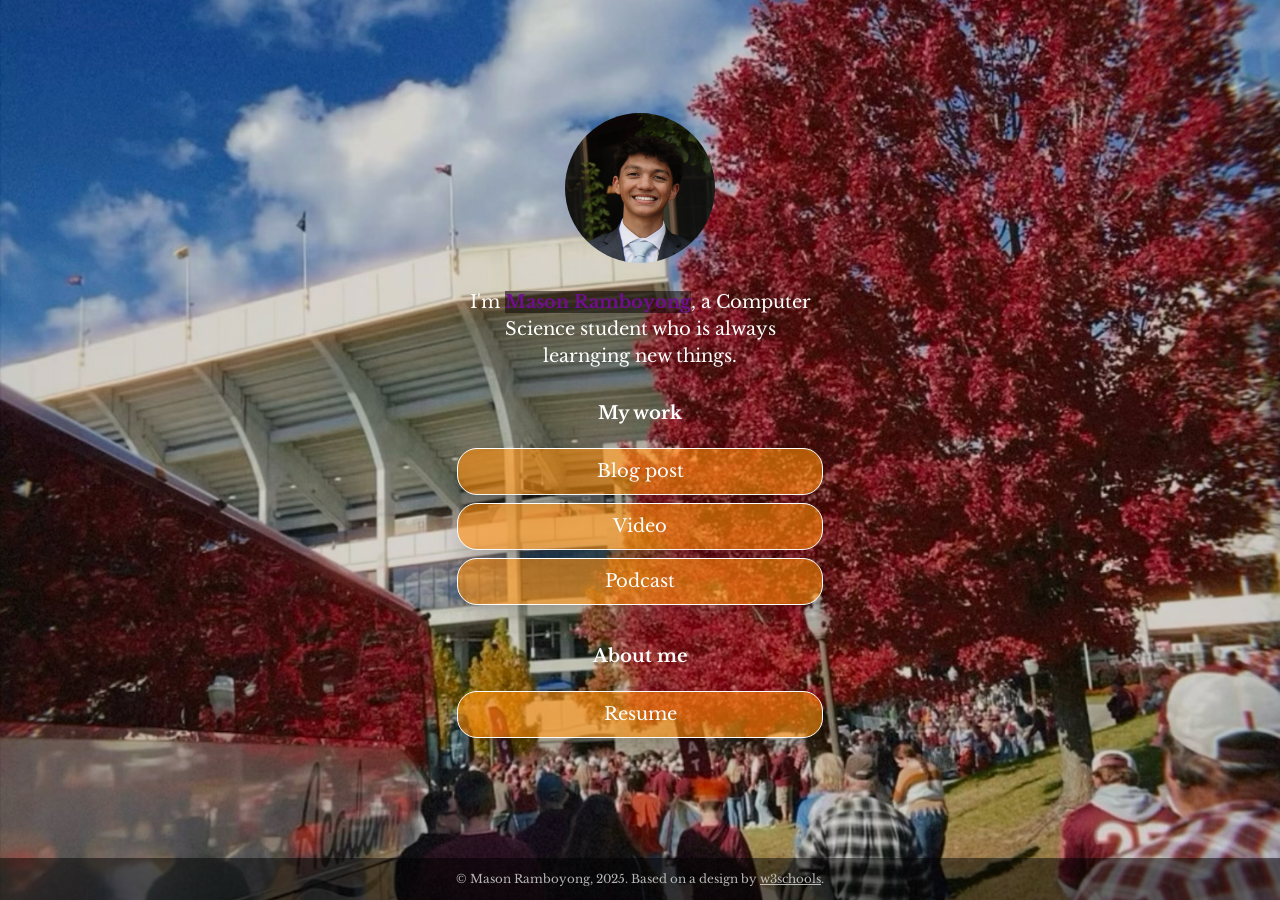
<file: index.html>
<!DOCTYPE html>
<!-- This page is adapted from w3schools "How to make a link tree website https://www.w3schools.com/howto/howto_website_create_linktree.asp" -->
<html lang="en">

<head>
  <meta charset="utf-8" />
  <meta name="viewport" content="width=device-width, initial-scale=1" />
  <!-- Add your name below -->
  <title>Mason Ramboyong</title>
  <link rel="stylesheet" href="css/style.css">
  <link rel="preconnect" href="https://fonts.googleapis.com">
  <link rel="preconnect" href="https://fonts.gstatic.com" crossorigin>
  <link href="https://fonts.googleapis.com/css2?family=Libre+Baskerville:ital,wght@0,400;0,700;1,400&family=Space+Mono:ital,wght@0,400;0,700;1,400;1,700&display=swap" rel="stylesheet">
</head>

<body class="main-text-color">
  <!-- Content container. Everything except footer goes here -->
  <div class="container">
    <!-- Image and name container. Put your replacement photo—which you should crop to be square—in the images folder, then change the source attribute to images/yourportraitfilename.jpg. This path says, "Look in the images folder for yourportraitfilename.jpg." Be sure to change the alt text, too. -->
    <div class="image-container">
      <img src="images/profile.jpeg" alt="Photo by Mason Ramboyong">
    </div>
    <div class="intro">
      I'm <span class="name"><strong>Mason Ramboyong</strong></span>, a Computer Science student who is always learnging new things.
    </div>
    <div class="section-header">
      <h1>My work</h1>
    </div>
    <!-- Replace the # inside of the href="#" with your links. -->
    <div class="links-container">
      <div class="button toggle">Blog post</div>
      <div class="slidedown">
        <div class="description">
          <h2>The Good, Bad, and Future of LLMs and Coding</h2>
          <p>This blog post dives into some of the good and bad sides of LLMs use during coding. While evaluating the future effects of LLMs impact on the coding landscape.</p>
          <a href="https://medium.com/@masonrambo/the-good-bad-and-future-of-llms-and-coding-608c928e6146" class="external-link" target="_blank">Read</a>
        </div>
      </div>

      <div class="button toggle">Video</div>
      <div class="slidedown">
        <div class="description">
          <h2>Oatmilk Caramel Latte Tutorial</h2>
          <p>This video tutorial shows you how to make a delicious oatmilk caramel latte at home.</p>
          <a href="https://youtu.be/22QhPCvYkMs?si=OxtfrszB8uLK7wcW" class="external-link" target="_blank">Watch</a>
        </div>
      </div>

      <div class="button toggle">Podcast</div>
      <div class="slidedown">
        <div class="description">
          <h2>Social Media Engagement and its Relevance at Virginia Tech Podcast</h2>
          <p>As students at Virginia Tech, social media becomes more and more impactful in our lives as time passes, and as a consequence, gathering student engagement on social media posts has become more important in order to develop a sense of community and connection at Virginia Tech. Listen to today's episode as we discuss how social media can be used effectively to keep Hokies engaged.</p>
          <a href="https://soundcloud.com/owlspodcastvt/social-media-engagement-and-its-relevance-at-virginia-tech?si=ffdfb60f9c86433299c9b47ac0e08382&utm_source=clipboard&utm_medium=text&utm_campaign=social_sharing" class="external-link" target="_blank">Listen</a>
        </div>
      </div>
    </div>

    <!-- Replace # with PDF from Google Docs, or replace the entire section with whatever you want. Or delete it! Or add another section below it!-->
    <div class="section-header">
      <h1>About me</h1>
    </div>

    <div class="links-container">
      <a href="https://www.linkedin.com/in/mason-ramboyong/" class="button" target="_blank">Resume</a>
    </div>

  </div>
  <div class="footer">
    <p>©  Mason Ramboyong, 2025. Based on a design by <a
        href="https://www.w3schools.com/howto/howto_website_create_linktree.asp" target="_blank">w3schools</a>.
    </p>
  </div>
  <script type="text/javascript" src="js/slider.js"></script>
</body>

</html>
</file>
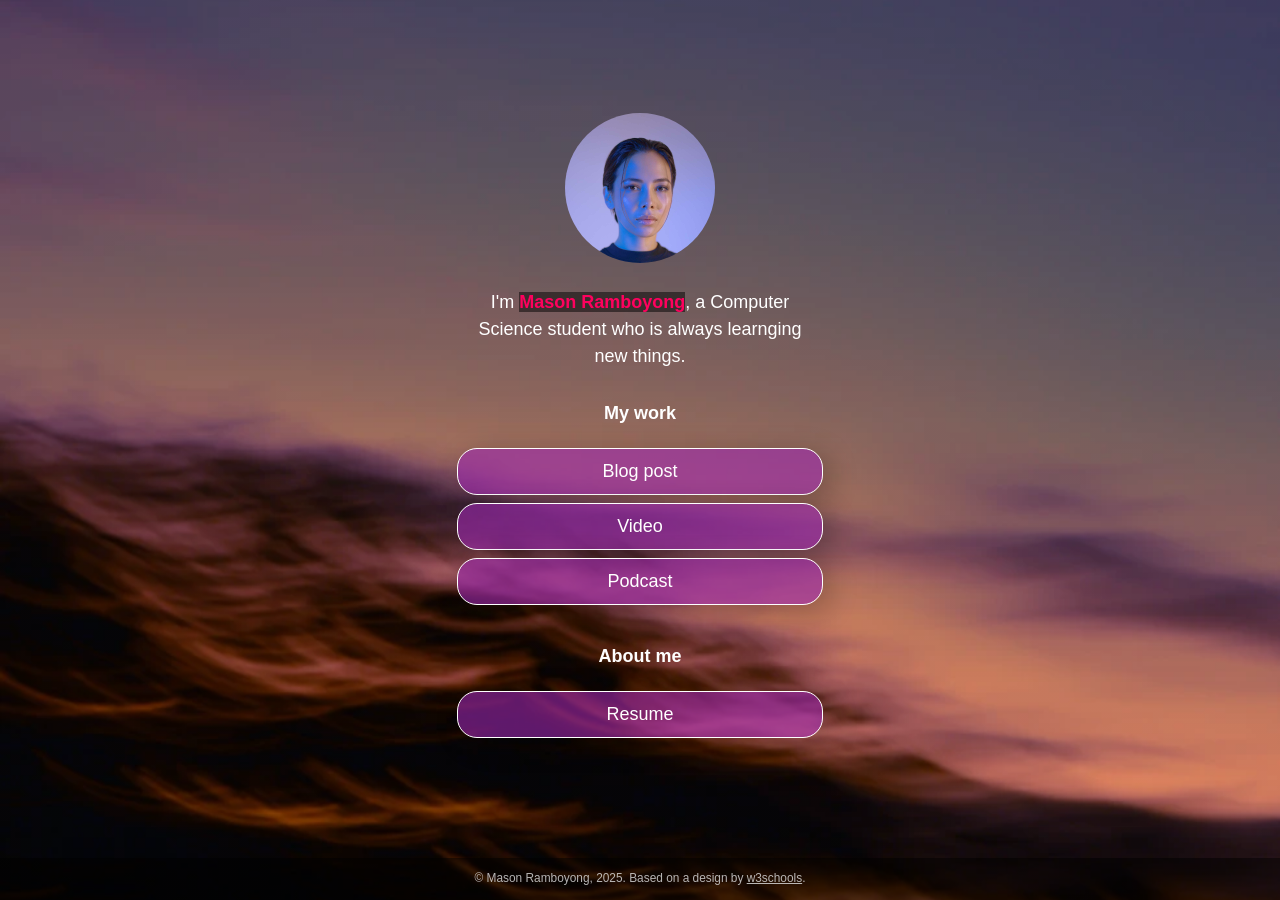
<file: linktree-ver-1/index.html>
<!DOCTYPE html>
<!-- This page is adapted from w3schools "How to make a link tree website https://www.w3schools.com/howto/howto_website_create_linktree.asp" -->
<html lang="en">

<head>
  <meta charset="utf-8" />
  <meta name="viewport" content="width=device-width, initial-scale=1" />
  <!-- Add your name below -->
  <title>Mason Ramboyong</title>
  <link rel="stylesheet" href="css/style.css">
</head>

<body class="main-text-color">
  <!-- Content container. Everything except footer goes here -->
  <div class="container">
    <!-- Image and name container. Put your replacement photo—which you should crop to be square—in the images folder, then change the source attribute to images/yourportraitfilename.jpg. This path says, "Look in the images folder for yourportraitfilename.jpg." Be sure to change the alt text, too. -->
    <div class="image-container">
      <img src="images/portrait.jpg" alt="Photo by Art Hauntington">
    </div>
    <div class="intro">
      I'm <span class="name"><strong>Mason Ramboyong</strong></span>, a Computer Science student who is always learnging new things.
    </div>
    <div class="section-header">
      <h1>My work</h1>
    </div>
    <!-- Replace the # inside of the href="#" with your links. -->
    <div class="links-container">
      <div class="button toggle">Blog post</div>
      <div class="slidedown">
        <div class="description">
          <h2>Blog post title</h2>
          <p>Here, add a short but appealing description of your blog post.</p>
          <a href="#" class="external-link" target="_blank">Read</a>
        </div>
      </div>

      <div class="button toggle">Video</div>
      <div class="slidedown">
        <div class="description">
          <h2>Video title</h2>
          <p>Add a short but appealing description of your video.</p>
          <a href="#" class="external-link" target="_blank">Watch</a>
        </div>
      </div>

      <div class="button toggle">Podcast</div>
      <div class="slidedown">
        <div class="description">
          <h2>Podcast title</h2>
          <p>Add a short but appealing description of your podcast</p>
          <a href="#" class="external-link" target="_blank">Listen</a>
        </div>
      </div>
    </div>

    <!-- Replace # with PDF from Google Docs, or replace the entire section with whatever you want. Or delete it! Or add another section below it!-->
    <div class="section-header">
      <h1>About me</h1>
    </div>

    <div class="links-container">
      <a href="https://drive.google.com" class="button" target="_blank">Resume</a>
    </div>

  </div>
  <div class="footer">
    <p>©  Mason Ramboyong, 2025. Based on a design by <a
        href="https://www.w3schools.com/howto/howto_website_create_linktree.asp" target="_blank">w3schools</a>.
    </p>
  </div>
  <script type="text/javascript" src="js/slider.js"></script>
</body>

</html>
</file>
<file: css/style.css>
:root {
    --primaryText: #fff;
    --secondaryText: hwb(286 5% 43%);
    --primary: rgba(255, 140, 9, 0.6);
    --secondary: rgba(48, 179, 235, 0.6); 
    --buttonHover: rgba(150, 18, 18, 0.4);
    --smallButtonHover: rgba(0, 0, 0, 0.25);
}

html {
    box-sizing: border-box;
    /* keeps button boxes within phone screen width */
    -ms-text-size-adjust: 100%;
    -webkit-text-size-adjust: 100%;
    height: 100%;
}

*,
*:before,
*:after {
    box-sizing: inherit;
}

body {
    margin: 0;
    min-height: 100%;
    /* The image used for the site background. Try changing skyscape.jpg to stars.jpg. Put a replacement photo in the images folder and, in line 21 below, replace skyscape.jpg with yourbackgroundfilename.jpg */
    /* The linear gradient darkens the image, like putting a sunglasses lens on top of it. If you want to darken the image even more, change 0.1 (both times) to 0.3 or higher */
    background: linear-gradient(rgba(0, 0, 0, 0.1), rgba(0, 0, 0, 0.1)), url(../images/background.jpeg);
    /* Prevents the browser from repeating or "tiling" the background image */
    background-repeat: no-repeat;
    background-position: center;
    /* Freezes the image so that even the content scrolls down, the background stays put */
    background-attachment: fixed;
    /* Resizes the background image to cover the entire container */
    background-size: cover;
    font-family: "Libre Baskerville", serif;
    line-height: 1.5;
    font-size: 18px;
    display: flex;
    flex-direction: column;
    justify-content: space-around;
    align-items: center;
}

h1 {
    font-size: 1em;
}

h2 {
    font-size: 1em;
    margin-bottom: 0;
}

img {
    margin: .5em 1em;
    /* border: 1px solid #ccc; */
    border-radius: 50%;
    height: 150px;
    max-width: 100%;
    object-fit: cover;
    /* Resizes the image to cover the entire container */
}

.container {
    text-align: center;
    width: 100%;    
    padding: 0;
    margin-right: auto;
    margin-left: auto;
    flex: 1;
    display: flex;
    flex-direction: column;
    justify-content: center;
}

.image-container {
    text-align: center;
    width: 100%;
}

.main-text-color {
    color: var(--primaryText);
}

.name {
    color: var(--secondaryText);
}

.name strong {
    background-color: rgba(0, 0, 0, 0.50);
}

.section-header {
    padding-top: .5em;
}

.button,
.intro,
.links-container,
.slidedown,
.external-link {
    width: 100%;
    min-width: 50%;
    padding: .5em 1em;
    text-decoration: none;
    color: inherit;
    text-align: center;
}

.button, .external-link {
    border: 1px solid var(--primaryText);
    border-radius: 20px;
    box-shadow: 7px 6px 28px 1px rgba(0, 0, 0, 0.24);
    overflow: hidden;
    white-space: nowrap;
    display: inline-block;
    background-color: var(--primary);
    cursor: pointer;
    transition: 0.2s all;
}

.button:not(.highlight) {
    background-color: var(--primary);
}

@media (hover: hover) {
    .button:hover { background-color: var(--buttonHover); }
}

.button.highlight {
    background-color: var(--secondary);
}

.button:active, .external-link:active { 
    transform: scale(0.98); 
    /* Scaling button to 0.98 to its original size */ 
    box-shadow: 3px 2px 22px 1px rgba(0, 0, 0, 0.24); 
    /* Lowering the shadow */ 
} 

.intro {
    margin: 0 auto;
}

.section {
    margin-top: 1em;
}

.slidedown {
    margin: 0 auto;
    padding: 0;
    -webkit-transition: height .4s ease;
    -o-transition: height .4s ease;
    transition: height .4s ease;
    overflow: hidden;
    height: 0;
}

.external-link {
    border: 1px solid var(--primaryText);
    border-radius: 20px;
    background-color: transparent;
    display: flex;
    align-items: center;
    justify-content: center;
    padding: 0;
    margin: .5em auto 1.5em auto;
    text-decoration: none;
    color: inherit;
    height: 2em;
    width: 6em;
}

.external-link:hover {
    background-color: var(--smallButtonHover)
}

.description {
    display: flex;
    text-align: left;
    flex-direction: column;
    padding: 0 .6em;
}

.description > p {
    margin: .5em 0;
}

.footer {
  font-size: .66em;
  background-color: rgba(0, 0, 0, .5);
  color: rgba(225, 225, 225, .8);
  text-decoration: none;
  width: 100%;
  min-height: 3em;
  display: flex;
  align-items: center;
  justify-content: center;
  position: relative;
}

.footer a {
    color: inherit;
}

/* Media queries allow you to change style properties according to the screen width. In this case, if the screen is AT LEAST 540 pixels wide (bigger than a standard phone), the .container resizes to 540 pixels and the buttons and intro resize to 85% of the container width */
@media (min-width: 540px) {
    .container {
        max-width: 540px;
    }
    
    .button,
    .intro,
    .slidedown {
        width: 85%;
    }
}

/* If the screen is AT LEAST 768 pixels wide (standard tablet or larger), the .container resizes to 750 pixels and the buttons and intro resize to 40% of the container width */
@media (min-width: 768px) {
    .container {
        max-width: 768px;
    }
    
    .button,
    .intro,
    .slidedown {
        width: 40%;
    }
}
</file>
<file: linktree-ver-1/css/style.css>
:root {
    --primaryText: #fff;
    --secondaryText: #ff015e;
    --primary: rgba(156, 39, 176, .60);
    --secondary: rgba(255, 1, 94, .60); 
    --buttonHover: rgba(156, 39, 176, .40);
    --smallButtonHover: rgba(0, 0, 0, .25);
}

html {
    box-sizing: border-box;
    /* keeps button boxes within phone screen width */
    -ms-text-size-adjust: 100%;
    -webkit-text-size-adjust: 100%;
    height: 100%;
}

*,
*:before,
*:after {
    box-sizing: inherit;
}

body {
    margin: 0;
    min-height: 100%;
    /* The image used for the site background. Try changing skyscape.jpg to stars.jpg. Put a replacement photo in the images folder and, in line 21 below, replace skyscape.jpg with yourbackgroundfilename.jpg */
    /* The linear gradient darkens the image, like putting a sunglasses lens on top of it. If you want to darken the image even more, change 0.1 (both times) to 0.3 or higher */
    background: linear-gradient(rgba(0, 0, 0, 0.1), rgba(0, 0, 0, 0.1)), url(../images/skyscape.jpg);
    /* Prevents the browser from repeating or "tiling" the background image */
    background-repeat: no-repeat;
    background-position: center;
    /* Freezes the image so that even the content scrolls down, the background stays put */
    background-attachment: fixed;
    /* Resizes the background image to cover the entire container */
    background-size: cover;
    font-family: Futura, Verdana, sans-serif;
    line-height: 1.5;
    font-size: 18px;
    display: flex;
    flex-direction: column;
    justify-content: space-around;
    align-items: center;
}

h1 {
    font-size: 1em;
}

h2 {
    font-size: 1em;
    margin-bottom: 0;
}

img {
    margin: .5em 1em;
    /* border: 1px solid #ccc; */
    border-radius: 50%;
    height: 150px;
    max-width: 100%;
    object-fit: cover;
    /* Resizes the image to cover the entire container */
}

.container {
    text-align: center;
    width: 100%;    
    padding: 0;
    margin-right: auto;
    margin-left: auto;
    flex: 1;
    display: flex;
    flex-direction: column;
    justify-content: center;
}

.image-container {
    text-align: center;
    width: 100%;
}

.main-text-color {
    color: var(--primaryText);
}

.name {
    color: var(--secondaryText);
}

.name strong {
    background-color: rgba(0, 0, 0, 0.50);
}

.section-header {
    padding-top: .5em;
}

.button,
.intro,
.links-container,
.slidedown,
.external-link {
    width: 100%;
    min-width: 50%;
    padding: .5em 1em;
    text-decoration: none;
    color: inherit;
    text-align: center;
}

.button, .external-link {
    border: 1px solid var(--primaryText);
    border-radius: 20px;
    box-shadow: 7px 6px 28px 1px rgba(0, 0, 0, 0.24);
    overflow: hidden;
    white-space: nowrap;
    display: inline-block;
    background-color: var(--primary);
    cursor: pointer;
    transition: 0.2s all;
}

.button:not(.highlight) {
    background-color: var(--primary);
}

@media (hover: hover) {
    .button:hover { background-color: var(--buttonHover); }
}

.button.highlight {
    background-color: var(--secondary);
}

.button:active, .external-link:active { 
    transform: scale(0.98); 
    /* Scaling button to 0.98 to its original size */ 
    box-shadow: 3px 2px 22px 1px rgba(0, 0, 0, 0.24); 
    /* Lowering the shadow */ 
} 

.intro {
    margin: 0 auto;
}

.section {
    margin-top: 1em;
}

.slidedown {
    margin: 0 auto;
    padding: 0;
    -webkit-transition: height .4s ease;
    -o-transition: height .4s ease;
    transition: height .4s ease;
    overflow: hidden;
    height: 0;
}

.external-link {
    border: 1px solid var(--primaryText);
    border-radius: 20px;
    background-color: transparent;
    display: flex;
    align-items: center;
    justify-content: center;
    padding: 0;
    margin: .5em auto 1.5em auto;
    text-decoration: none;
    color: inherit;
    height: 2em;
    width: 6em;
}

.external-link:hover {
    background-color: var(--smallButtonHover)
}

.description {
    display: flex;
    text-align: left;
    flex-direction: column;
    padding: 0 .6em;
}

.description > p {
    margin: .5em 0;
}

.footer {
  font-size: .66em;
  background-color: rgba(0, 0, 0, .5);
  color: rgba(225, 225, 225, .8);
  text-decoration: none;
  width: 100%;
  min-height: 3em;
  display: flex;
  align-items: center;
  justify-content: center;
  position: relative;
}

.footer a {
    color: inherit;
}

/* Media queries allow you to change style properties according to the screen width. In this case, if the screen is AT LEAST 540 pixels wide (bigger than a standard phone), the .container resizes to 540 pixels and the buttons and intro resize to 85% of the container width */
@media (min-width: 540px) {
    .container {
        max-width: 540px;
    }
    
    .button,
    .intro,
    .slidedown {
        width: 85%;
    }
}

/* If the screen is AT LEAST 768 pixels wide (standard tablet or larger), the .container resizes to 750 pixels and the buttons and intro resize to 40% of the container width */
@media (min-width: 768px) {
    .container {
        max-width: 768px;
    }
    
    .button,
    .intro,
    .slidedown {
        width: 40%;
    }
}
</file>
